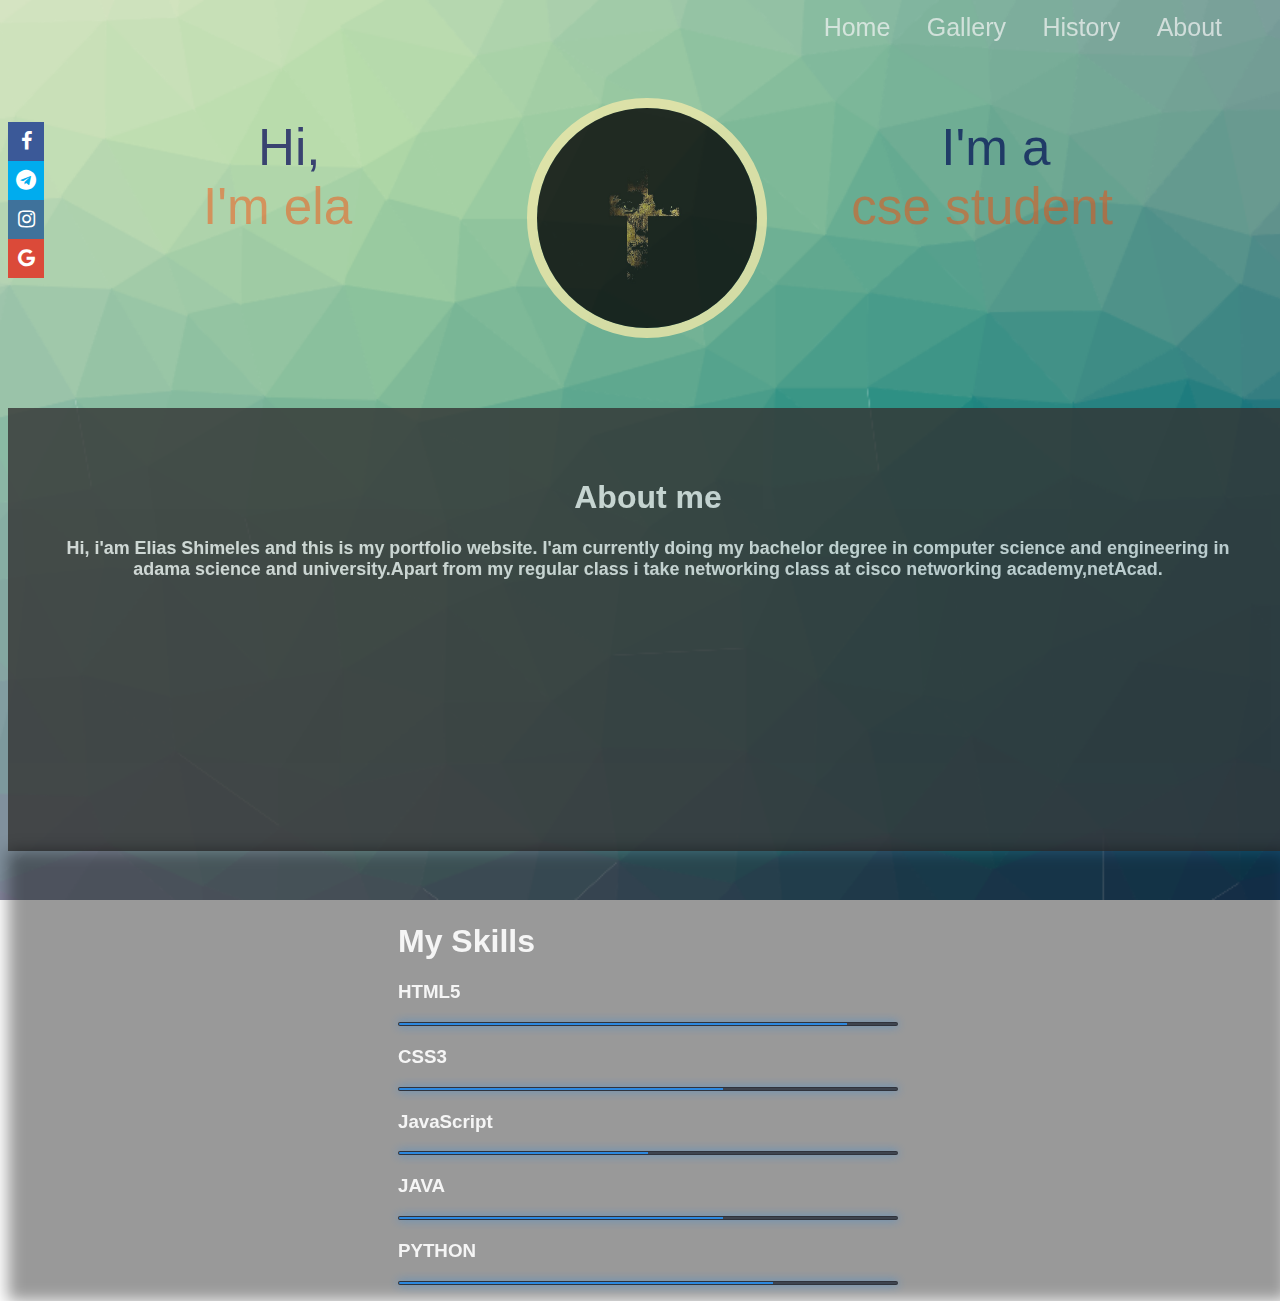
<file: web project/index.html>
<!DOCTYPE html>
<html lang="en">
<head>
    <meta charset="UTF-8">
    <meta name="viewport" content="width=device-width, initial-scale=1.0">
    <link rel="stylesheet" href="style.css">
    <link rel="stylesheet" href="https://cdnjs.cloudflare.com/ajax/libs/font-awesome/4.7.0/css/font-awesome.min.css"> 
    <title>Portfolio</title>
</head>
    <nav class="main-nav">
<a class="headerLink" href="index.html">Home</a>
<a class="headerLink" href="gallery.html">Gallery</a>
<a class="headerLink" href="History.html">History</a>
<a class="headerLink" href="#about">About</a>

    </nav>
<body >

<section class="sec1">  

    <p id="hi">Hi,<br><span id="ela"> I'm ela</span></p>
    
    <img src="image1.jpg" alt="Elias shimeles" id="img1">
    <div id="hi1">
    <p  id="cse"><span id="cse1">I'm a</span><br><span id="hidev">cse student</span></p>
    </div>
</section>


   <div class="blur"></div>
<section class="about " Id="about">
   
    <h1 id="aboutme">About me<h1>
    <p id="abtdesc">Hi, i'am Elias Shimeles and this is my portfolio website. I'am currently doing my bachelor
     degree in computer science and engineering in adama science and university.Apart from my regular class
     i take networking class at cisco networking academy,netAcad.   </p>
   
</section>

<div class="blur2"></div>
<section class="skills">
     <h1 id="barshd">My Skills</h1>
     <div id="bars">
     <li>
    <h3>HTML5</h3><span class="bar"><span class="html"></span></span>
     </li>
     
     <li>
    <h3>CSS3</h3><span class="bar"><span class="css"></span></span>
     </li>
     
     <li>
    <h3>JavaScript</h3><span class="bar"><span class="js"></span></span>
     </li>
     
     <li>
    <h3>JAVA</h3><span class="bar"><span class="java"></span></span>
     </li>
     
     <li>
    <h3>PYTHON</h3><span class="bar"><span class="python"></span></span>
     </li>
     </div>
     


</section>


<section class="contacts" id="contacts">

   <div class="stickyicon-list">  

<a href="https://www.facebook.com/eliaShimeles" class="facebook">   
<i class="fa fa-facebook"></i>   
</a>   

<a href="https://t.me/elias_010" class="telegram">   
<i class="fa fa-telegram"></i>   
</a>       
 
 <a href="https://www.instagram.com/eliaShimeles/" class="instagram">   
<i class="fa fa-instagram"></i>   
</a>   

<a href="#google" class="google">   
<i class="fa fa-google"></i>   
</a>     

                           
   
</div>  
  
</section>

</body>
</html>
</file>
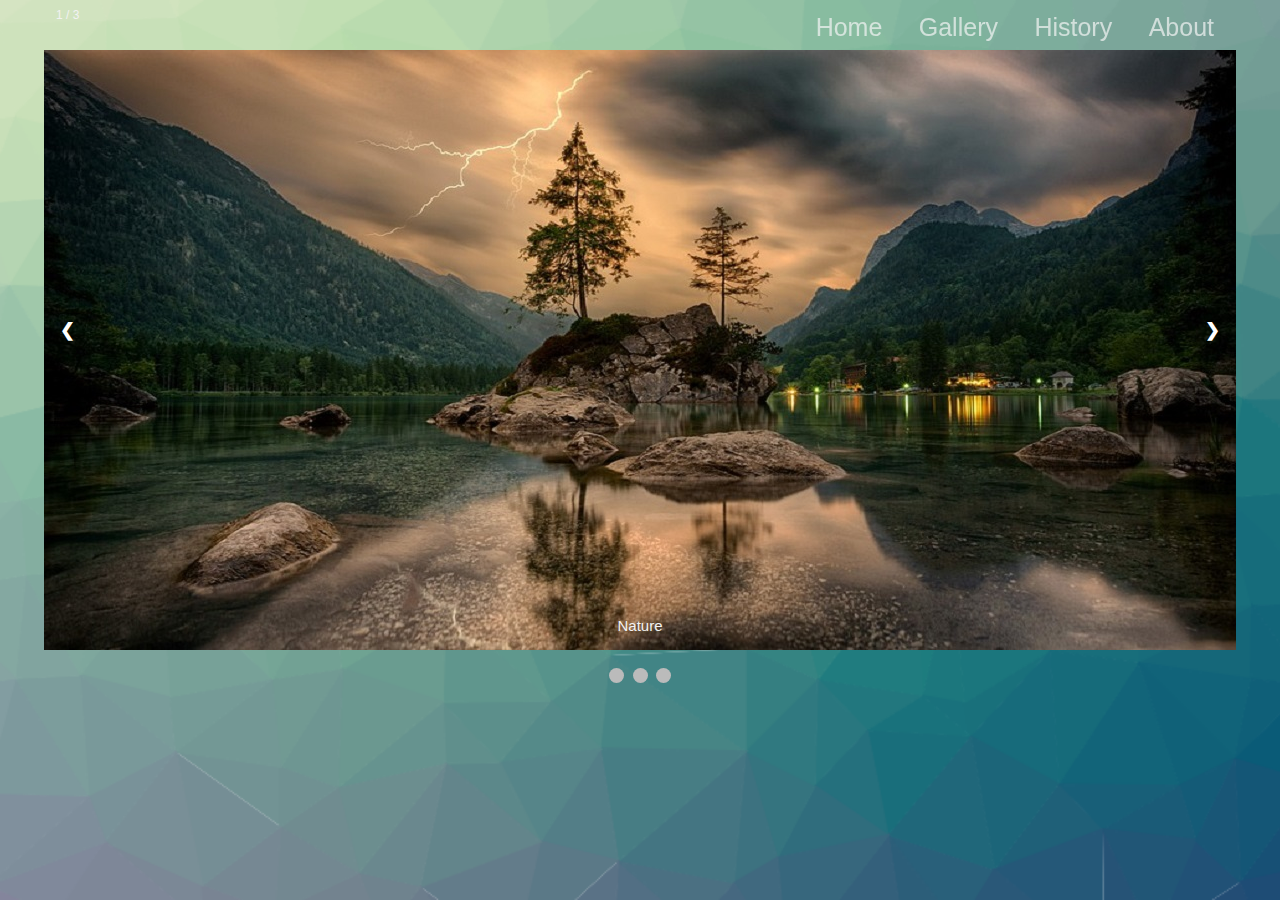
<file: web project/gallery.html>
<!DOCTYPE html>
<html lang="en">
<head>
    <meta charset="UTF-8">
    <meta name="viewport" content="width=device-width, initial-scale=1.0">
    <link rel="stylesheet" href="style.css">
    <link rel="stylesheet" href="gallery.css">
    <script src="gallery.js"></script>
    <title>Gallery</title>
</head>
    <nav class="main-nav">
<a class="headerLink" href="index.html">Home</a>
<a class="headerLink" href="gallery.html">Gallery</a>
<a class="headerLink" href="History.html">History</a>
<a class="headerLink" href="index.html#about">About</a>
    </nav>
<body >
    

<!-- Slideshow container -->
<div class="slideshow-container">

  <!-- Full-width images with number and caption text -->
  <div class="mySlides fade" style="display: block;">
    <div class="numbertext" >1 / 3</div>
    <img src="nature-3082832_960_720.jpg" style="width:100%">
    <div class="text">Nature</div>
  </div>
  
  <div class="mySlides fade">
    <div class="numbertext">2 / 3</div>
    <img src="image1.jpg" class="images" style="width:100%" >
    <div class="text">edited</div>
  </div>

  <div class="mySlides fade">
    <div class="numbertext">3 / 3</div>
    <img src="addis-5982810_960_720.jpg" style="width: 100%">
    <div class="text" >Addis Ababa</div>
  </div>

  <!-- Next and previous buttons -->
  <a class="prev" onclick="plusSlides(-1)">&#10094;</a>
  <a class="next" onclick="plusSlides(1)">&#10095;</a>
</div>
<br>

<!-- The dots/circles -->
<div style="text-align:center">
  <span class="dot" onclick="currentSlide(1)"></span>
  <span class="dot" onclick="currentSlide(2)"></span>
  <span class="dot" onclick="currentSlide(3)"></span>
</div>
</body>
</html>
</file>
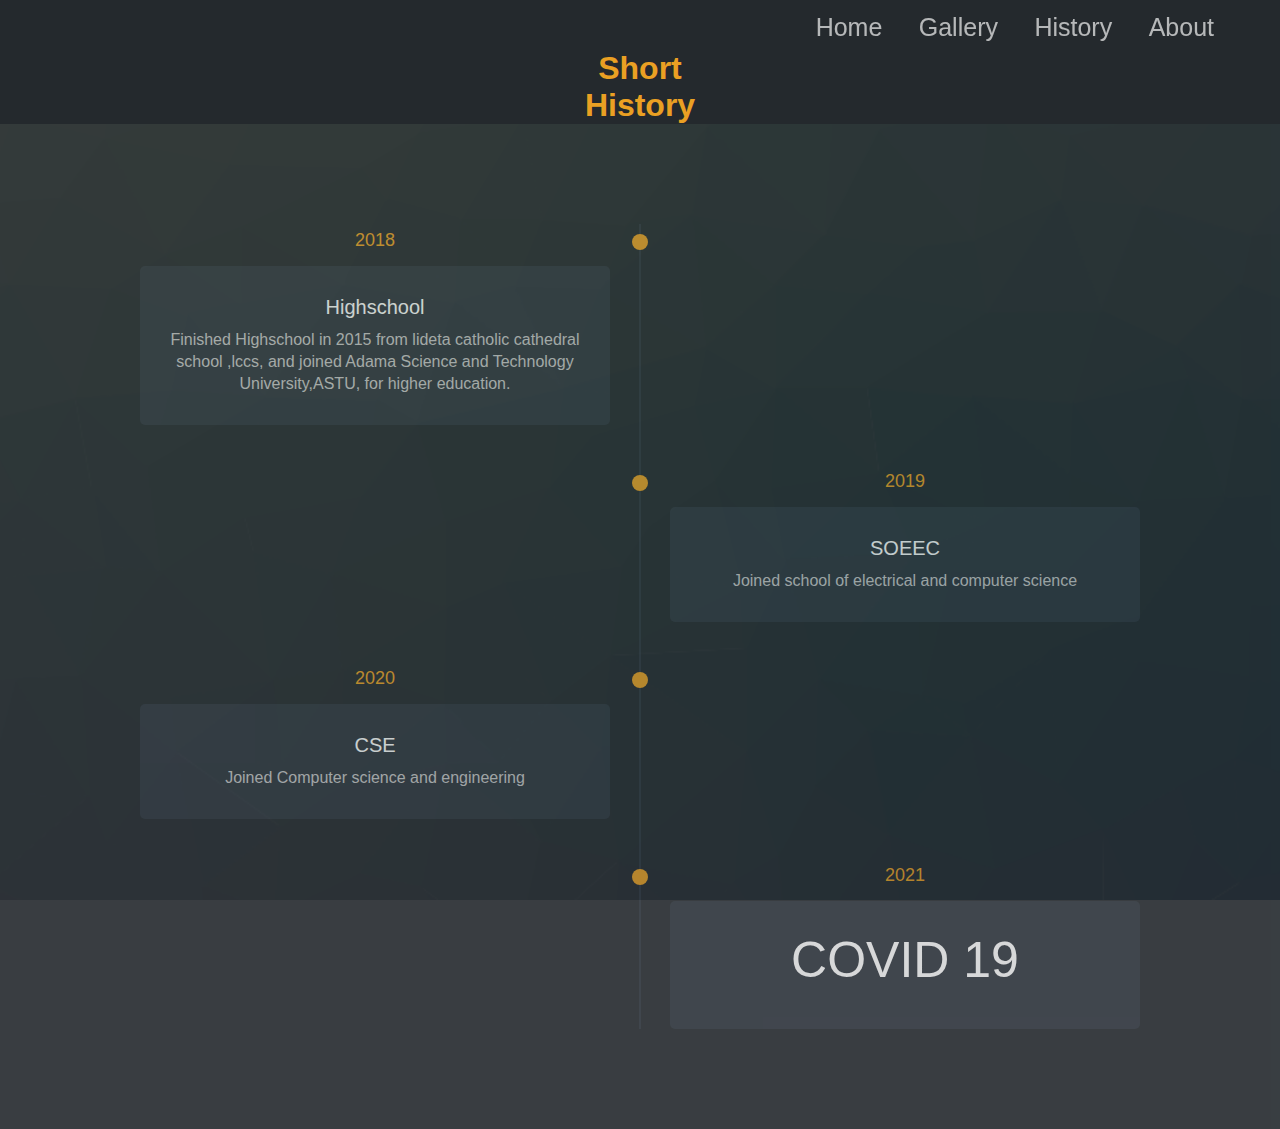
<file: web project/History.html>
<!DOCTYPE html>
<html lang="en">
<head>
    <meta charset="UTF-8">
    <meta name="viewport" content="width=device-width, initial-scale=1.0">
    <link rel="stylesheet" href="style.css">
    <link rel="stylesheet" href="history.css">
    <title>Portfolio</title>
</head>
  
    <nav class="main-nav">
<a class="headerLink" href="index.html">Home</a>
<a class="headerLink" href="gallery.html">Gallery</a>
<a class="headerLink" href="History.html">History</a>
<a class="headerLink" href="index.html#about">About</a>
    </nav>
    
    <div class="my">
        <h1 class="my2">Short<br>History</h1>
    </div>
   <section class ="timeline-section">
    
       <div class="timeline-items">
           <div class="timeline-item">
            <div class="timeline-dot"></div>
            <div class="timeline-date">2018</div>
            <div class="timeline-content">
                <h3>highschool</h3>
                <p>Finished Highschool in 2015 from lideta catholic cathedral school ,lccs, and joined 
                    Adama Science and Technology University,ASTU, for higher education. </p>
            </div>
           </div>

           <div class="timeline-item">
            <div class="timeline-dot"></div>
            <div class="timeline-date">2019</div>
            <div class="timeline-content">
                <h3>SOEEC</h3>
                <p> Joined school of electrical and computer science </p>
            </div>
           </div>

           <div class="timeline-item">
            <div class="timeline-dot"></div>
            <div class="timeline-date">2020</div>
            <div class="timeline-content">
                <h3>CSE</h3>
                <p> Joined Computer science and engineering </p>
                
            </div>
           </div>

           <div class="timeline-item">
            <div class="timeline-dot"></div>
            <div class="timeline-date">2021</div>
            <div class="timeline-content">
                <h3 style="font-size: 50px;">COVID 19</h3>
                
            </div>
           </div>

       </div>
   </section>

<body >
    
</body>
</html>
</file>
<file: web project/style.css>
*{
    font-family: sans-serif;
    list-style: none;
    padding: 0;
}
body {
    background-image: url('cool-background (1).png');
    background-size:cover;
    background-repeat: repeat-x;
    background-attachment: fixed;
    height:100%;
    width:100%;
   
}
.main-nav{
    background-color: transparent;
    background-size:100%;
    background-repeat: repeat-y;
    background-attachment: fixed;
    z-index: 999;
    height:50px;
    width:100%;
    text-align:right ;
    position: fixed;
    top: 0;   
    margin-top: 12.5px;
    margin-left: -50px;
}


.headerLink{
    font-family: sans-serif ;
    text-decoration: none;
    color: whitesmoke;
    padding: 16px 16px;
    font-size: 25px;
    opacity: 0.7;
    
}
.headerLink:hover{
        opacity:0.9 ;
        color: silver;

}
.sec1{
  padding-top: 50px;
  padding-left: 50px ;
}

#img1{
    opacity: 0.8;
    display: block;
    margin-top: 40px;
    height: 220px;
    width: 220px;
    margin-right: 25px;
    margin-left: 75px;
    float: left;
    border-radius: 50%;
    border: 10px solid palegoldenrod;
}
#hi{
    
    color: rgb(4, 3, 88);
    opacity:0.7;
    font-size: 4vw;
    margin-top: 60px;
    margin-right: 100px;
    margin-left: 200px;
    float: left;
    font-family: sans-serif;
}
#cse{
    
    color: rgb(0, 13, 85);
    opacity:0.7;
    margin-right: 75px;
    margin-left: 100px;
    font-size: 4vw;
    margin-top: 60px;
    float: right;
    font-family: sans-serif;
    
}
@media(max-width:1260px){


    #hi{
        
        padding-right: 85px;
        opacity:0.7;
        
        margin-top: 100px;
        text-align: center;
        float: none;
       
    }
    #ela{
        text-align: center;
        padding-left: 45px;
        float: none;
        font-size: 7vw;
    }
    #img1{
        align-content: center;
        display: block;
        margin-top: 60px;
        margin-left: auto;
        margin-right: auto;
        float: none;
        height: 220px;
        width: 220px;
        border-radius: 50%;
        border: 10px solid palegoldenrod;
    }
    #hi1{
        margin-left: 45px;
    }
    #cse{
        font-size: 4vw;
        padding-left: 65px;
        text-align: center;
        margin-top: 40px;
        float: none;
    }
    #cse1{
        font-size: 4vw;
        text-align: center;
        margin-right: 155px;
        margin-top: 45px;
        float: none;
    }
    #hidev{
        
        font-size: 5vw;
        text-align: center;
        margin-top: 60px;
        float: none;
        padding-bottom: 0;
    }
}

#ela{
    margin-left: -55px;
    font-size: 4vw;
    color:orangered ;
    opacity: 0.65;
}
#hidev{
    margin-left: -90px;
    margin-right: 100px;
    font-size: 4vw;
    color:orangered ;
    opacity: 0.65;
}

#aboutme{
    
    opacity: 0.9;
    color: whitesmoke;
    text-align: center;

}
.about{
    background-color: #333;
    padding-bottom: 300px;
    opacity: 0.8;
    padding: 50px;
    margin-top: 350px;
    padding-bottom: 250px;
}
#abtdesc{
    font-size:1.4vw;
    opacity:0.9;
    color:whitesmoke;
    text-align: center;
    text-decoration: dou;
}


.blur2{
    background-color: rgba(0,0,0, 0.4); 
    filter: blur(8px); 
    -webkit-filter: blur(8px);
    margin-top: 0;
    padding: 50px;
    padding-bottom: 400px;
    z-index:-4;
}
.skills{
    opacity: 0.9;
    width:500px;
    margin:-400px auto;
    color: white;
    
}
.skills li{
    margin:20px 0;
}
.bar{
    background: #353b48 ;
    display: block;
    height: 2px;
    border: 1px solid rgba(0,0,0, 0.3);
    border-radius: 3px;
    overflow: hidden;
    box-shadow: 0 0 10px #2187e7b3;

}
.bar span{
    height: 2px;
    float: left;
    background: #2187e7;

}
.html{
    width: 90%;
    animation: html 2s;
}
.css{
    width:65%;
    animation: css 2s;
}
.js{
    width: 50%;
    animation: js 2s;
}
.java{
    width: 65%;
    animation: java 2s;
}
.python{
    width: 75%;
    animation: python 2s;
}
@keyframes html{
    0%{
        width: 0%;
    }
    100%{
        width: 90%;
    }
}
@keyframes css{
    0%{
        width: 0%;
    }
    100%{
        width: 65%;
    }
}
@keyframes js{
    0%{
        width: 0%;
    }
    100%{
        width: 50%;
    }
}
@keyframes java{
    0%{
        width: 0%;
    }
    100%{
        width: 65%;
    }
}
@keyframes python{
    0%{
        width: 0%;
    }
    100%{
        width: 75%;
    }
}



 
.stickyicon-list {   
    position: fixed;   
    top: 200px;   
    transform: translateY(-50%);             
    }         
    .stickyicon-list a {   
    display: block;   
    text-align: center;   
    padding: 8px;   
    transition: all 2.5s ease;   
    color: white;   
    font-size: 20px;   
    
    }         

    .stickyicon-list a:hover {   
    color: #000;   
    width:10px;   
    }   
        
    .facebook {   
    background: #3b5998;   
    color: white;  
    }         
    .telegram {   
    color: white;   
    background: #00acee;   
    }   
         
    .google {   
    color: white;   
    background: #db4a39;   
    }   
    .instagram {   
    background: #3f729b;   
    color: white;   
    }
</file>
<file: web project/gallery.css>
* {box-sizing: border-box}
body {font-family: Verdana, sans-serif; margin:0}
.mySlides {
  display: none;
  margin-top: 50px;
  height: 100%;
}
img {vertical-align: middle;}

/* Slideshow container */
.slideshow-container {
  max-width: max-content;
  align-content: center;
  position: relative;
  margin: auto;
}

/* Next & previous buttons */
.prev, .next {
  cursor: pointer;
  position: absolute;
  top: 50%;
  width: auto;
  padding: 16px;
  margin-top: -22px;
  color: white;
  font-weight: bold;
  font-size: 18px;
  transition: 0.6s ease;
  border-radius: 0 3px 3px 0;
  user-select: none;
}

/* Position the "next button" to the right */
.next {
  right: 0;
  border-radius: 3px 0 0 3px;
}

/* On hover, add a black background color with a little bit see-through */
.prev:hover, .next:hover {
  background-color: rgba(0,0,0,0.8);
}

/* Caption text */
.text {
  color: #f2f2f2;
  font-size: 15px;
  padding: 8px 12px;
  position: absolute;
  bottom: 8px;
  width: 100%;
  text-align: center;
}

/* Number text (1/3 etc) */
.numbertext {
  color: #f2f2f2;
  font-size: 12px;
  padding: 8px 12px;
  position: absolute;
  top: 0;
}

/* The dots/bullets/indicators */
.dot {
  cursor: pointer;
  height: 15px;
  width: 15px;
  margin: 0 2px;
  background-color: #bbb;
  border-radius: 50%;
  display: inline-block;
  transition: background-color 0.6s ease;
}

.active, .dot:hover {
  background-color: #717171;
}

/* Fading animation */
.fade {
  -webkit-animation-name: fade;
  -webkit-animation-duration: 1.5s;
  animation-name: fade;
  animation-duration: 1.5s;
}

@-webkit-keyframes fade {
  from {opacity: .4} 
  to {opacity: 1}
}

@keyframes fade {
  from {opacity: .4} 
  to {opacity: 1}
}

/* On smaller screens, decrease text size */
@media only screen and (max-width: 300px) {
  .prev, .next,.text {font-size: 11px}
}
</file>
<file: web project/history.css>
*{
    margin: 0;
    padding: 0;
    box-sizing: border-box;
}
.my{
    
    padding-top: 50px;
    background-color: #24292d;
    text-align: center;
}
.my2{
   
    color: #eaa023;
}


.timeline-section{
    opacity: 0.9;
    background-color: #24292d;
    min-height: 100vh;
    padding: 100px 15px;
}
.timeline-items{
    opacity: 0.8;
    max-width:1000px;
    margin: auto;
    display: flex;
    flex-wrap: wrap;
    position: relative;
}
.timeline-items::before{
    content: '';
    position: absolute;
    width: 2px;
    height: 100%;
    background-color: #2f363e;
    left: calc(50% - 1px);
}
.timeline-item{
    
    margin-bottom: 40px;
    width: 100%;
    position: relative;
}
.timeline-item:nth-child(odd){
    padding-right: calc(50% + 30px);
    text-align: center;
    
}
.timeline-item:last-child{
    margin-bottom: 0;
}
.timeline-item:nth-child(even){
    padding-left: calc(50% + 30px);
    text-align: center;
}
.timeline-dot{
    height: 16px;
    width: 16px;
    background-color: #eaa023;
    position: absolute;
    left: calc(50% - 8px);
    border-radius: 50%;
    top:10px;
}
.timeline-date{
    font-size: 18px;
    color: #eaa023;
    margin: 6px 0 15px;
}

.timeline-content{
    background-color: #2f363e;
    padding: 30px;
    border-radius: 5px;
}

.timeline-content h3{
    font-size: 20px;
    color: #ffffff;
    margin: 0 0 10px;
    text-transform:capitalize;
    font-weight: 500;
}

.timeline-content p{
    color: #c8c8c8;
    font-size: 16px;
    font-weight: 300;
    line-height: 22px;
}

@media(max-width:767px){
    .timeline-items::before{
        left:7px;
    }
    .timeline-item:nth-child(odd){
        padding-right: 0;
        text-align: left;
    }
    .timeline-item:nth-child(odd),
    .timeline-item:nth-child(even){
        padding-left: 37px;
    }
    .timeline-dot{
        left: 0;
    }
}
</file>
